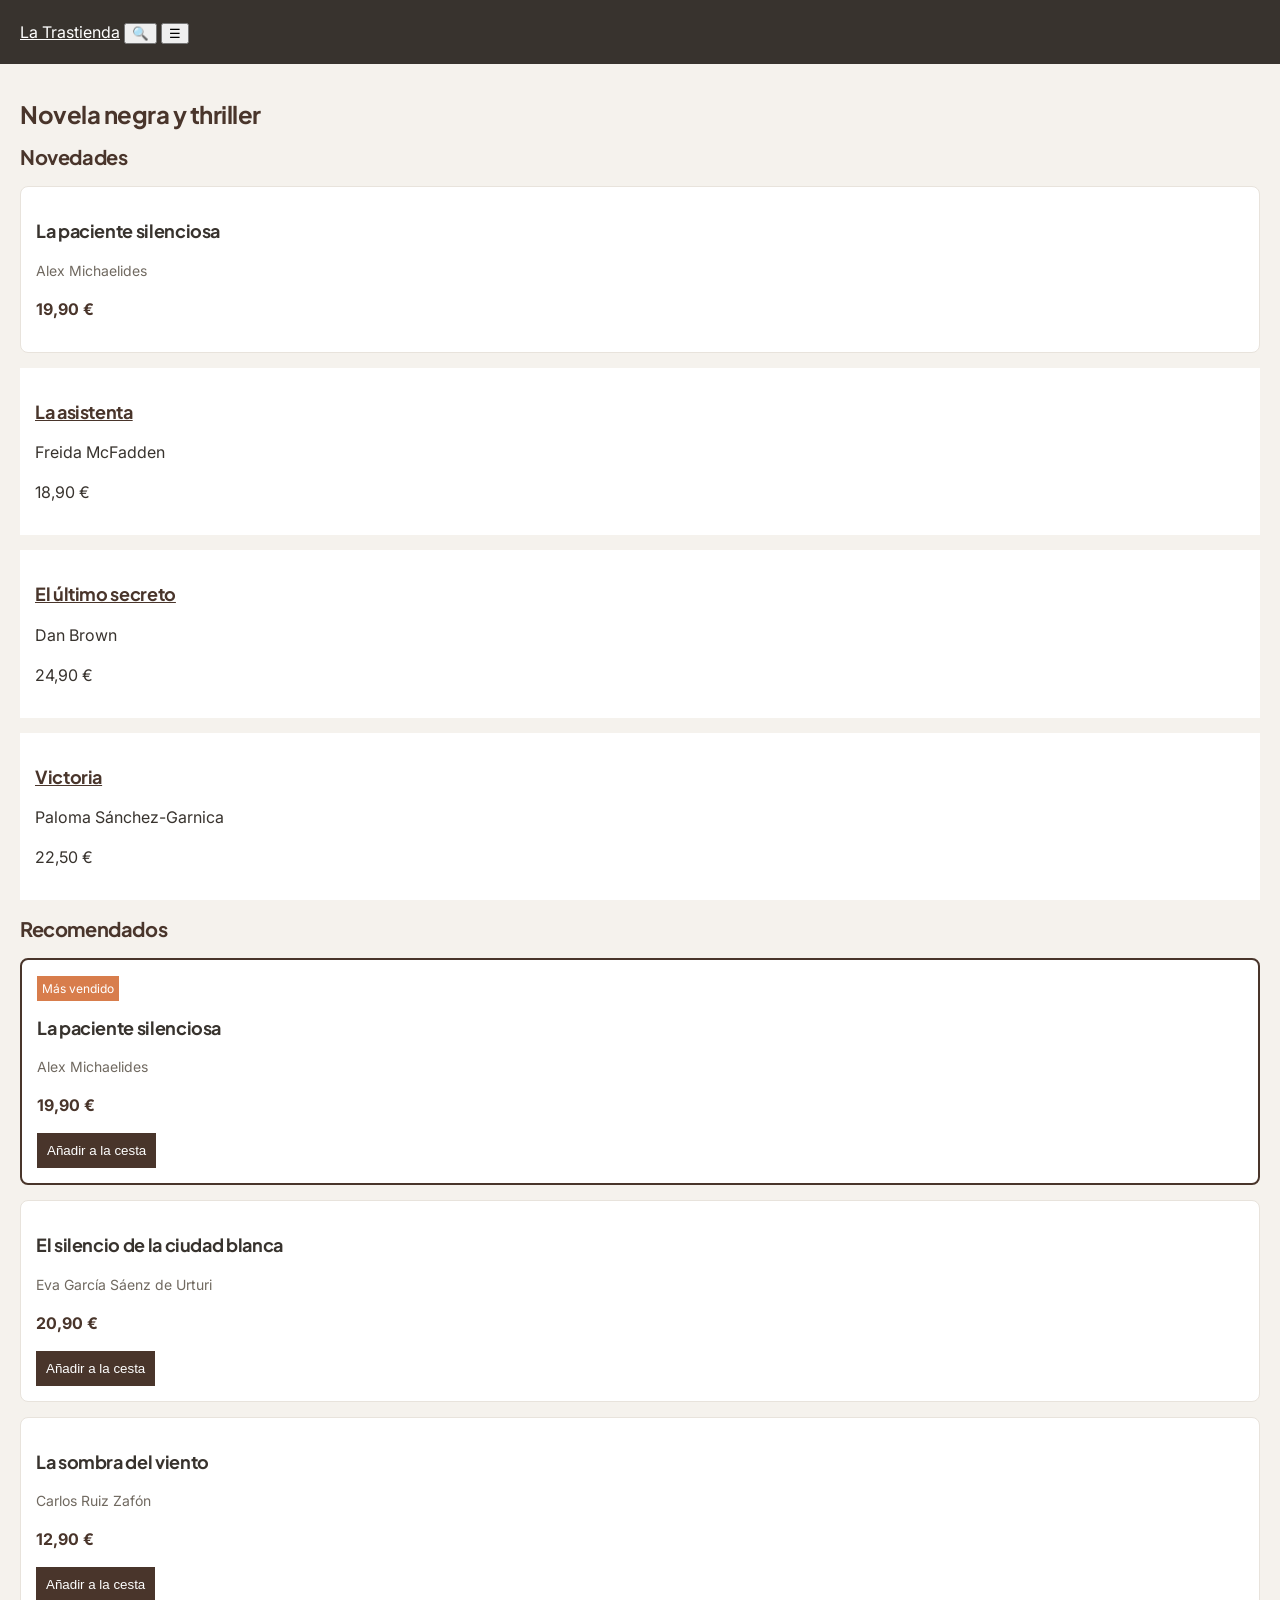
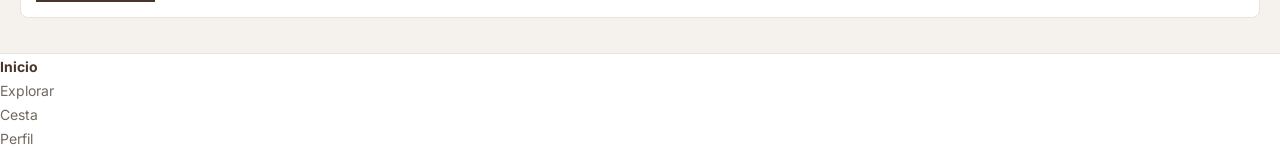
<file: trastienda-ud4/index.html>
<!DOCTYPE html>
<html lang="es">
<head>
    <meta charset="UTF-8">
    <meta name="viewport" content="width=device-width, initial-scale=1.0">
    <link rel="preconnect" href="https://fonts.googleapis.com">
<link rel="preconnect" href="https://fonts.gstatic.com" crossorigin>

<link href="https://fonts.googleapis.com/css2?family=Inter:wght@400;500;600;700&family=Plus+Jakarta+Sans:wght@400;500;600;700&display=swap" rel="stylesheet">
    <title>La Trastienda</title>
    <link rel="stylesheet" href="css/estilos.css">
</head>
<body>

    <header>
        <a href="index.html">La Trastienda</a>
        <button type="button" aria-label="Buscar">🔍</button>
        <button type="button" aria-label="Abrir menú">☰</button>
    </header>

    <main>

        <h1>Novela negra y thriller</h1>

        <section>
            <h2>Novedades</h2>
            <article class="card">
                <h3><a href="detalle.html">La paciente silenciosa</a></h3>
                <p>Alex Michaelides</p>
                <p>19,90 €</p>
            </article>

            <article>
                <h3><a href="detalle.html">La asistenta</a></h3>
                <p>Freida McFadden</p>
                <p>18,90 €</p>
            </article>

            <article>
                <h3><a href="detalle.html">El último secreto</a></h3>
                <p>Dan Brown</p>
                <p>24,90 €</p>
            </article>

            <article>
                <h3><a href="detalle.html">Victoria</a></h3>
                <p>Paloma Sánchez-Garnica</p>
                <p>22,50 €</p>
            </article>

        </section>

        <section>
            <h2>Recomendados</h2>

            <article class="card">
                <span class="badge">Más vendido</span>
                <h3><a href="detalle.html">La paciente silenciosa</a></h3>
                <p>Alex Michaelides</p>
                <p>19,90 €</p>
                <button type="button">Añadir a la cesta</button>
            </article>

            <article class="card">
                <span class="badge"></span>
                <h3><a href="detalle.html">El silencio de la ciudad blanca</a></h3>
                <p>Eva García Sáenz de Urturi</p>
                <p>20,90 €</p>
                <button type="button">Añadir a la cesta</button>
            </article>

            <article class="card">
                <h3><a href="detalle.html">La sombra del viento</a></h3>
                <p>Carlos Ruiz Zafón</p>
                <p>12,90 €</p>
                <button type="button">Añadir a la cesta</button>
            </article>

        </section>


    </main>

    <nav aria-label="Secciones de la app">
        <ul>
            <li><a href="index.html" aria-current="page">Inicio</a></li>
            <li><a href="explorar.html">Explorar</a></li>
            <li><a href="carrito.html">Cesta</a></li>
            <li><a href="perfil.html">Perfil</a></li>
        </ul>
    </nav>

</body>
</html>
</file>
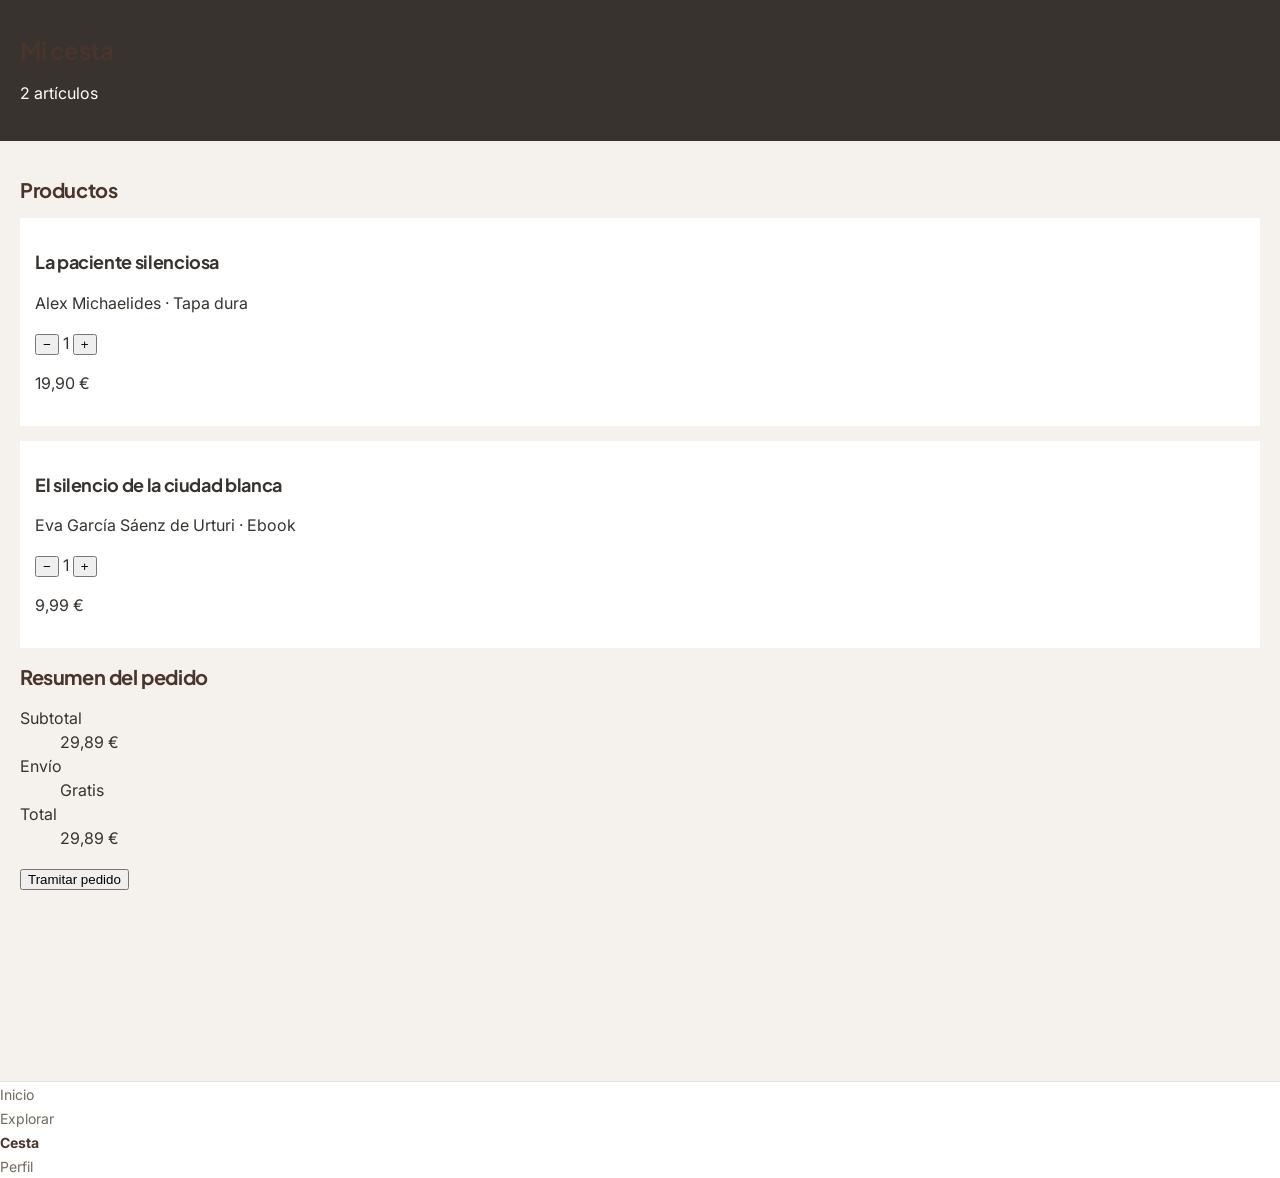
<file: trastienda-ud4/carrito.html>
<!DOCTYPE html>
<html lang="es">
<head>
    <meta charset="UTF-8">
    <meta name="viewport" content="width=device-width, initial-scale=1.0">
    <link rel="preconnect" href="https://fonts.googleapis.com">
<link rel="preconnect" href="https://fonts.gstatic.com" crossorigin>
<link href="https://fonts.googleapis.com/css2?family=Inter:wght@400;500;600;700&family=Plus+Jakarta+Sans:wght@400;500;600;700&display=swap" rel="stylesheet">
    <title>Mi cesta - La Trastienda</title>
    <link rel="stylesheet" href="css/estilos.css">
</head>
<body>

    <header>
        <h1>Mi cesta</h1>
        <p>2 artículos</p>
    </header>

    <main>

        <section>
            <h2>Productos</h2>

            <ul class="lista-carrito">

                <li>
                    <article>
                        <h3>La paciente silenciosa</h3>
                        <p>Alex Michaelides · Tapa dura</p>

                        <button type="button" aria-label="Quitar un ejemplar de La paciente silenciosa">−</button>
                        <span>1</span>
                        <button type="button" aria-label="Añadir un ejemplar de La paciente silenciosa">+</button>

                        <p>19,90 €</p>
                    </article>
                </li>

                <li>
                    <article>
                        <h3>El silencio de la ciudad blanca</h3>
                        <p>Eva García Sáenz de Urturi · Ebook</p>

                        <button type="button" aria-label="Quitar un ejemplar de El silencio de la ciudad blanca">−</button>
                        <span>1</span>
                        <button type="button" aria-label="Añadir un ejemplar de El silencio de la ciudad blanca">+</button>

                        <p>9,99 €</p>
                    </article>
                </li>

            </ul>

        </section>

        <section>
            <h2>Resumen del pedido</h2>

            <dl>
                <div>
                    <dt>Subtotal</dt>
                    <dd>29,89 €</dd>
                </div>

                <div>
                    <dt>Envío</dt>
                    <dd>Gratis</dd>
                </div>

                <div>
                    <dt>Total</dt>
                    <dd>29,89 €</dd>
                </div>
            </dl>

            <button type="button">Tramitar pedido</button>

        </section>

    </main>

    <nav aria-label="Secciones de la app">
        <ul>
            <li><a href="index.html">Inicio</a></li>
            <li><a href="explorar.html">Explorar</a></li>
            <li><a href="carrito.html" aria-current="page">Cesta</a></li>
            <li><a href="perfil.html">Perfil</a></li>
        </ul>
    </nav>

</body>
</html>
</file>
<file: trastienda-ud4/css/estilos.css>
:root {
    --color-primary-50: #f7f0eb;
    --color-primary-100: #eadbd0;
    --color-primary-200: #d6bba8;
    --color-primary-300: #c49b7e;
    --color-primary-400: #b9825d;
    --color-primary-500: #b56b35;
    --color-primary-600: #96552d;
    --color-primary-700: #49352b;
    --color-primary-800: #38281f;
    --color-primary-900: #251a14;

    --color-neutral-50: #faf9f7;
    --color-neutral-100: #f5f2ed;
    --color-neutral-200: #e8e3dc;
    --color-neutral-300: #d6d0c8;
    --color-neutral-400: #b8b0a7;
    --color-neutral-500: #918980;
    --color-neutral-600: #706960;
    --color-neutral-700: #514b45;
    --color-neutral-800: #38332e;
    --color-neutral-900: #211e1b;

    --bg-page: var(--color-neutral-100);
    --bg-surface: #ffffff;
    --text-main: var(--color-neutral-800);
    --text-muted: var(--color-neutral-600);
    --border-subtle: var(--color-neutral-200);
    --brand: var(--color-primary-700);
    --brand-hover: var(--color-primary-900);

    --color-accent-oklch: oklch(0.68 0.13 48);

    --font-body: 'Inter', system-ui, sans-serif;
    --font-display: 'Plus Jakarta Sans', system-ui, sans-serif;

    --text-xs: 0.75rem;
    --text-sm: 0.875rem;
    --text-base: 1rem;
    --text-lg: 1.125rem;
    --text-xl: 1.25rem;
    --text-2xl: 1.5rem;
    --text-3xl: 1.875rem;
}

body {
    font-family: var(--font-body);
    font-size: var(--text-base);
    line-height: 1.5;
    color: var(--text-main);
    background-color: var(--bg-page);
    margin: 0;
}

header {
    background-color: var(--text-main);
    color: var(--bg-surface);
    padding: 20px;

    a {
        color: var(--bg-surface);
    }
}

h1 {
    font-family: var(--font-display);
    font-size: var(--text-2xl);
    line-height: 1.2;
    letter-spacing: -0.02em;
    color: var(--brand);
}

h2 {
    font-family: var(--font-display);
    font-size: var(--text-xl);
    line-height: 1.2;
    letter-spacing: -0.02em;
    color: var(--brand);
}

h3 {
    font-family: var(--font-display);
    font-size: var(--text-lg);
    line-height: 1.2;
    letter-spacing: -0.02em;
    color: var(--text-main);
}

main {
    padding: 20px;
    min-height: 100dvh;
}

article {
    background-color: var(--bg-surface);
    padding: 15px;
    margin-bottom: 15px;
}

a {
    color: var(--brand);
}

.lista-carrito {
    list-style: none;
    padding: 0;
}

nav {
    background-color: var(--bg-surface);
    border-top: 1px solid var(--border-subtle);

    ul {
        list-style: none;
        padding: 0;
        margin: 0;
    }

    a {
        color: var(--text-muted);
        text-decoration: none;
        font-size: var(--text-sm);

        &[aria-current="page"] {
            color: var(--brand);
            font-weight: 700;
        }

        &:hover {
            color: var(--text-main);
        }

        &:focus-visible {
            outline: 2px solid var(--brand);
        }
    }
}

.card {
    border: 1px solid var(--border-subtle);
    border-radius: 8px;
}

h2 + .card {
    border-top: 3px solid var(--brand);
}

article.card {
    background-color: var(--bg-surface);
    border: 1px solid var(--border-subtle);
    border-radius: 8px;
    padding: 15px;

    h3 {
        color: var(--text-main);

        a {
            color: var(--text-main);
            text-decoration: none;
        }
    }

    p:first-of-type {
        color: var(--text-muted);
        font-size: var(--text-sm);
    }

    p:nth-of-type(2) {
        color: var(--brand);
        font-weight: bold;
    }

    button {
        background-color: var(--brand);
        color: white;
        border: none;
        padding: 10px;
        cursor: pointer;

        &:hover {
            background-color: var(--brand-hover);
        }
    }
}

.badge {
    background-color: var(--color-accent-oklch);
    color: white;
    padding: 5px;
    font-size: var(--text-xs);
}

.badge:empty {
    display: none;
}

article:has(.badge:not(:empty)) {
    border: 2px solid var(--brand);
}

button[aria-label] {
    cursor: pointer;
}

main p {
    max-width: 65ch;
}
</file>
